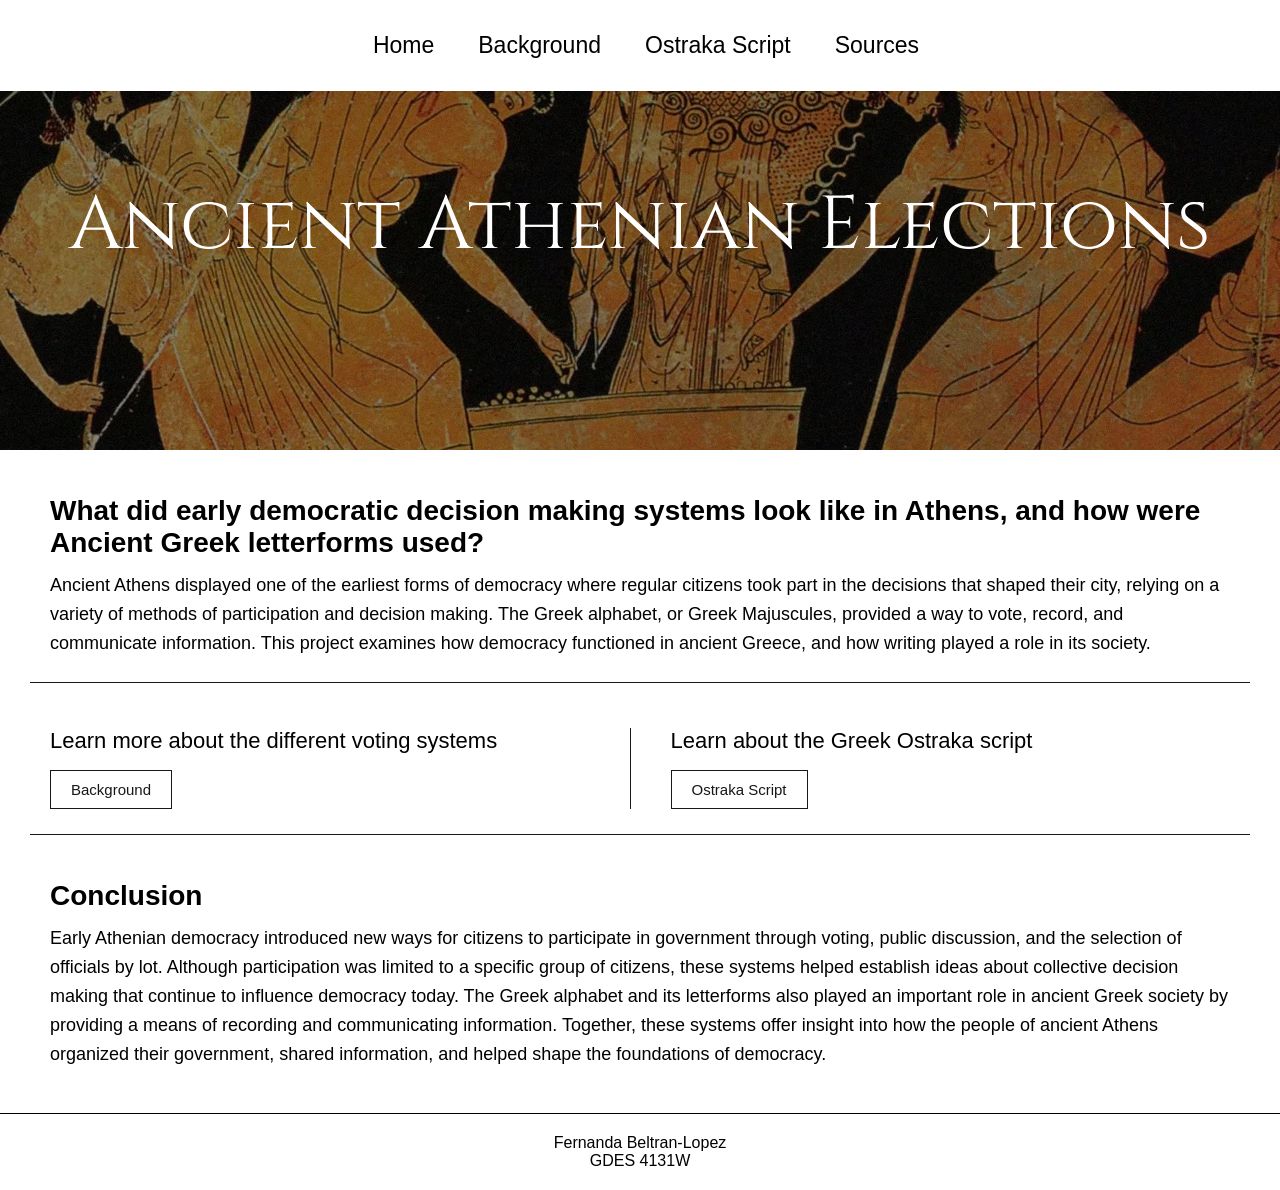
<file: index.html>
<!DOCTYPE html>
<html lang="en">
<head>
    <meta charset="UTF-8">
    <meta name="viewport" content="width=device-width, initial-scale=1.0">
    <title>Home</title>

    <!--Cinzel Font-->
    <link rel="preconnect" href="https://fonts.googleapis.com">
    <link rel="preconnect" href="https://fonts.gstatic.com" crossorigin>
    <link href="https://fonts.googleapis.com/css2?family=Cinzel:wght@400..900&display=swap" rel="stylesheet">

    <link rel="stylesheet" href="rpone.css">
</head>
<body>
    
    <!--Hero Image-->
    <nav>
        <p>Home</p>
        <a href="background.html">Background</a>
        <a href="ostraka.html">Ostraka Script</a>
        <a href="sources.html">Sources</a>
    </nav>
    <section class="hero">
        <div class="hero-text">
            <h1>Ancient Athenian Elections</h1>
        </div>
    </section>

    <!--Intro Paragraph-->
    <section class="intro-section">
        <h2 class="intro-heading">What did early democratic decision making systems look like in Athens, and how were Ancient Greek letterforms used?</h2>
        <p class="intro">
            Ancient Athens displayed one of the earliest forms of democracy where regular citizens took part in the decisions that shaped their city, relying on a variety of methods of participation and decision making. The Greek alphabet, or Greek Majuscules, provided a way to vote, record, and communicate information. This project examines how democracy functioned in ancient Greece, and how writing played a role in its society.
        </p>
    </section>

    <!--Split Coloumn-->
    <section class="split-section">
        <div class="split-column">
            <h2 class="split-heading">Learn more about the different voting systems</h2>
            <a href="background.html" class="split-button">
                Background
            </a>
        </div>
        <div class="split-column">
            <h2 class="split-heading">Learn about the Greek Ostraka script</h2>
            <a href="ostraka.html" class="split-button">
                Ostraka Script
            </a>
        </div>
    </section>

    <!--Conclusion Paragraph-->
    <section class="conclusion-section">
        <h2 class="conclusion-heading">Conclusion</h2>
        <p class="conclusion">
            Early Athenian democracy introduced new ways for citizens to participate in government through voting, public discussion, and the selection of officials by lot. Although participation was limited to a specific group of citizens, these systems helped establish ideas about collective decision making that continue to influence democracy today. The Greek alphabet and its letterforms also played an important role in ancient Greek society by providing a means of recording and communicating information. Together, these systems offer insight into how the people of ancient Athens organized their government, shared information, and helped shape the foundations of democracy.
        </p>
    </section>

    <!--Footer-->
    <style>
        .footer {
            position: relative;
            left: 0;
            bottom: 0;
            width: 100%;
            background-color: white;
            color: black;
            text-align: center;
        }
    </style>

    <div class="footer">
        <p>Fernanda Beltran-Lopez</p>
        <p>GDES 4131W</p>
    </div>
    
</body>
</html>
</file>
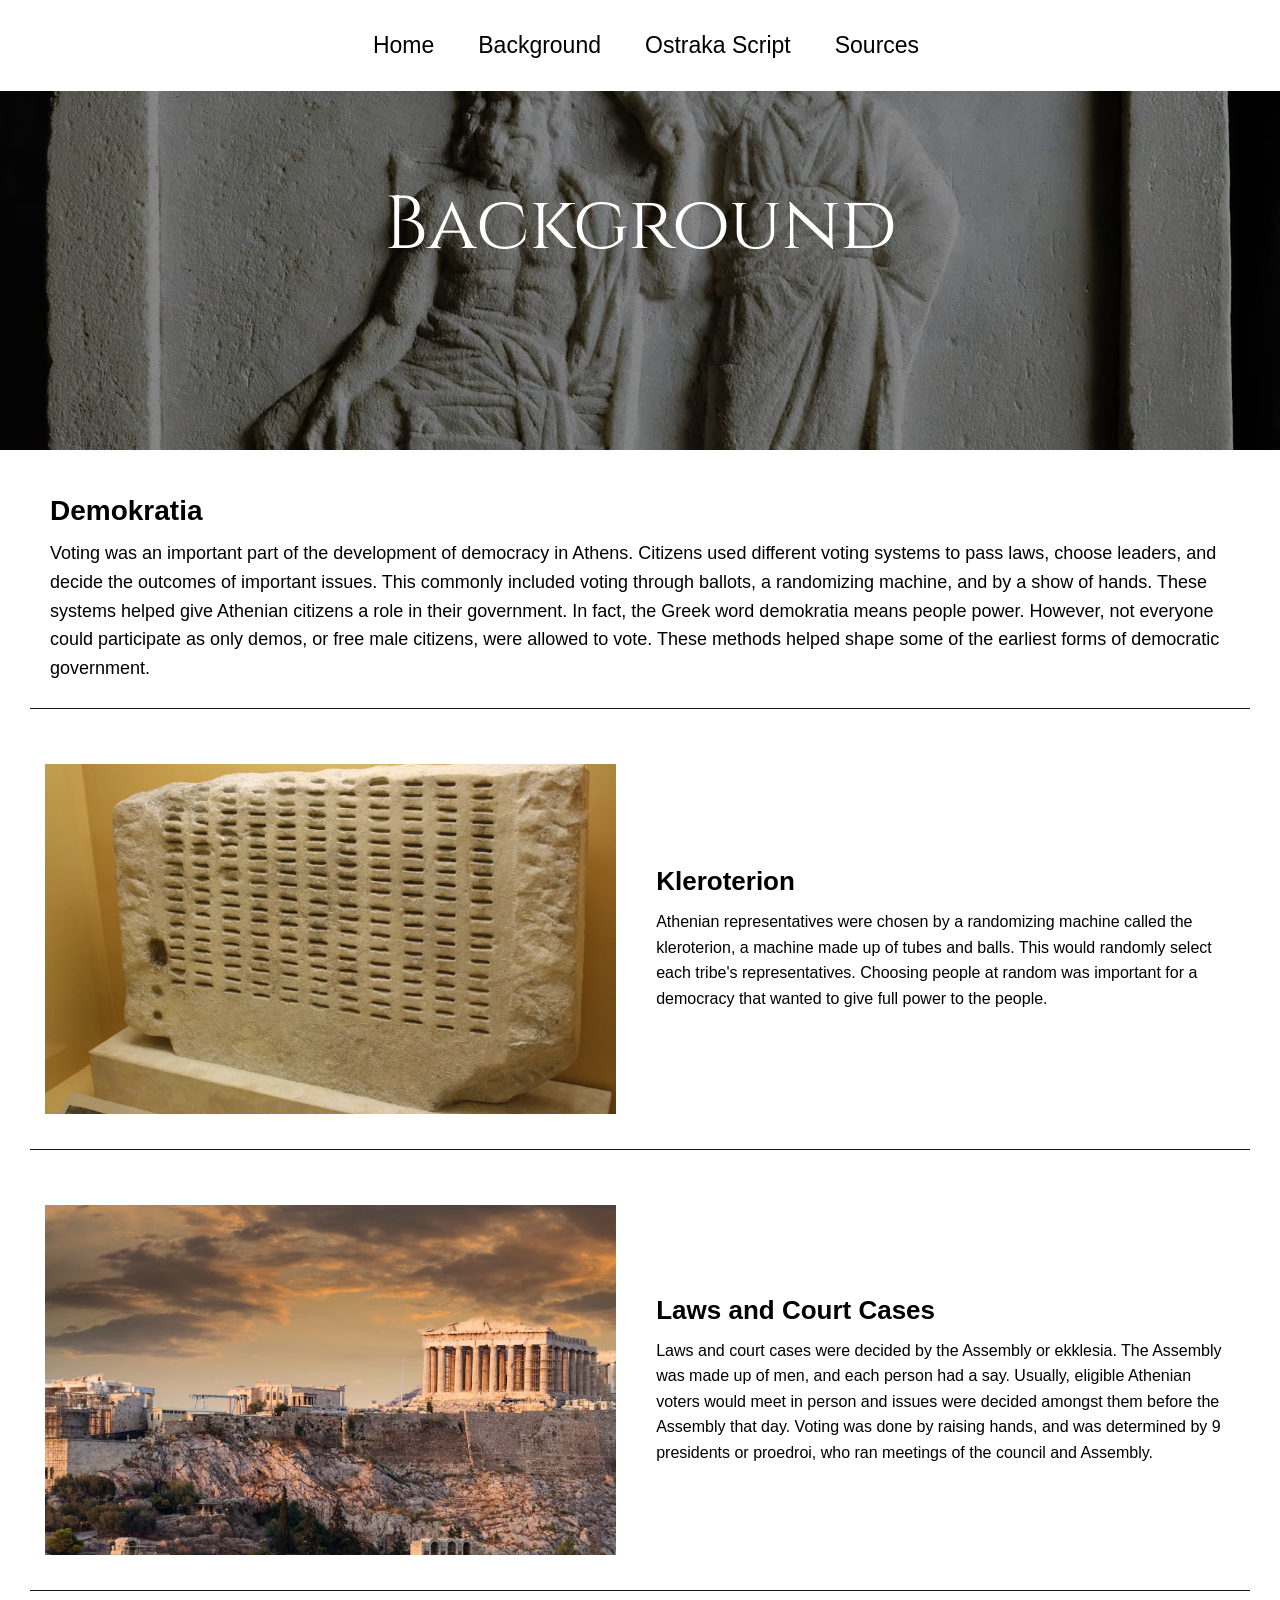
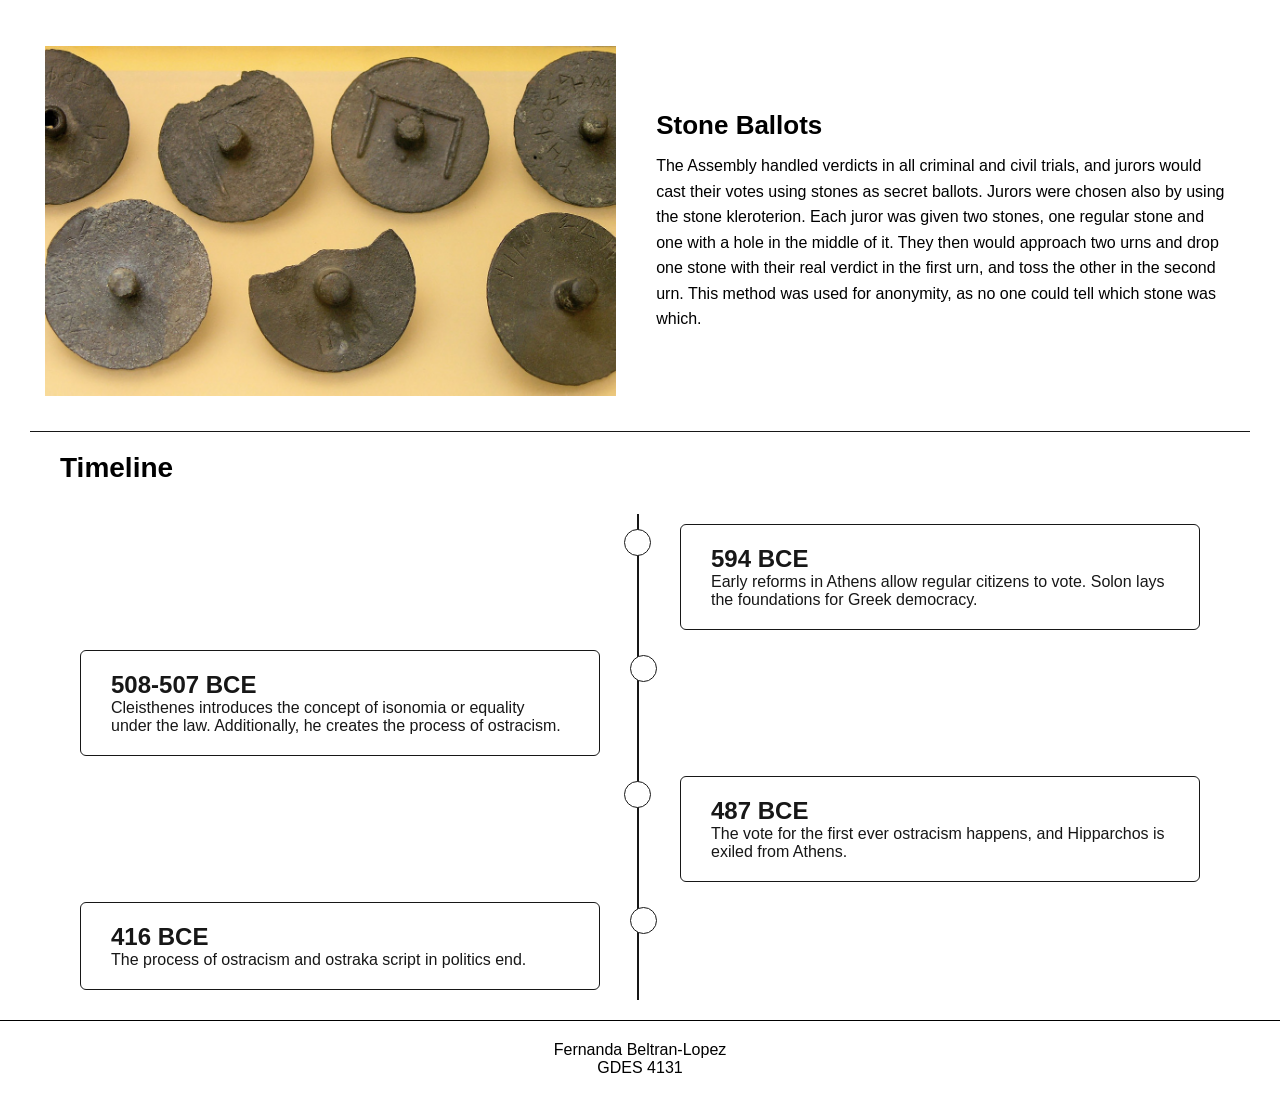
<file: background.html>
<!DOCTYPE html>
<html lang="en">
<head>
    <meta charset="UTF-8">
    <meta name="viewport" content="width=device-width, initial-scale=1.0">
    <title>Background</title>

    <!--Cinzel Font-->
    <link rel="preconnect" href="https://fonts.googleapis.com">
    <link rel="preconnect" href="https://fonts.gstatic.com" crossorigin>
    <link href="https://fonts.googleapis.com/css2?family=Cinzel:wght@400..900&display=swap" rel="stylesheet">

    <link rel="stylesheet" href="rpone.css">
</head>
<body>

    <!--Hero Image-->
    <nav>
        <a href="index.html">Home</a>
        <p>Background</p>
        <a href="ostraka.html">Ostraka Script</a>
        <a href="sources.html">Sources</a>
    </nav>
    <section class="background-hero">
        <div class="background-hero-text">
            <h1>Background</h1>
        </div>
    </section>

    <!--Background Paragraph-->
    <section class="background-section">
        <h2 class="background-heading">Demokratia</h2>
        <p class="background">
            Voting was an important part of the development of democracy in Athens. Citizens used different voting systems to pass laws, choose leaders, and decide the outcomes of important issues. This commonly included voting through ballots, a randomizing machine, and by a show of hands. These systems helped give Athenian citizens a role in their government. In fact, the Greek word demokratia means people power. However, not everyone could participate as only demos, or free male citizens, were allowed to vote. These methods helped shape some of the earliest forms of democratic government.
        </p>
    </section>

    <!--Image and Text Section-->
    <section class="image-text-section">
        <img src="stone-kleroteria.png" alt="Image of..." class="image-text-photo">

        <div class="image-text-content">
            <h2>Kleroterion</h2>
            <p>Athenian representatives were chosen by a randomizing machine called the kleroterion, a machine made up of tubes and balls. This would randomly select each tribe's representatives. Choosing people at random was important for a democracy that wanted to give full power to the people.</p>
        </div>
    </section>

    <section class="image-text-section">
        <img src="ancient-greece-acropolis-gettyimages.jpg" alt="Image of..." class="image-text-photo">

        <div class="image-text-content">
            <h2>Laws and Court Cases</h2>
            <p>Laws and court cases were decided by the Assembly or ekklesia. The Assembly was made up of men, and each person had a say. Usually, eligible Athenian voters would meet in person and issues were decided amongst them before the Assembly that day. Voting was done by raising hands, and was determined by 9 presidents or proedroi, who ran meetings of the council and Assembly.</p>
        </div>
    </section>

    <section class="image-text-section">
        <img src="stone-ballots.jpg" alt="Image of..." class="image-text-photo">

        <div class="image-text-content">
            <h2>Stone Ballots</h2>
            <p>The Assembly handled verdicts in all criminal and civil trials, and jurors would cast their votes using stones as secret ballots. Jurors were chosen also by using the stone kleroterion. Each juror was given two stones, one regular stone and one with a hole in the middle of it. They then would approach two urns and drop one stone with their real verdict in the first urn, and toss the other in the second urn. This method was used for anonymity, as no one could tell which stone was which.</p>
        </div>
    </section>

    <!--Timeline-->
    <h2 class="timeline-heading">Timeline</h2>

    <div class="timeline">
        <div class="container right">
            <div class="content">
                <h2>594 BCE</h2>
                <p>Early reforms in Athens allow regular citizens to vote. Solon lays the foundations for Greek democracy.</p>
            </div>
        </div>
        <div class="container left">
            <div class="content">
                <h2>508-507 BCE</h2>
                <p>Cleisthenes introduces the concept of isonomia or equality under the law. Additionally, he creates the process of ostracism.</p>
            </div>
        </div>
        <div class="container right">
            <div class="content">
                <h2>487 BCE</h2>
                <p>The vote for the first ever ostracism happens, and Hipparchos is exiled from Athens.</p>
            </div>
        </div>
        <div class="container left">
            <div class="content">
                <h2>416 BCE</h2>
                <p>The process of ostracism and ostraka script in politics end.</p>
            </div>
        </div>
    </div>

    <!--Footer-->
    <style>
        .footer {
            position: relative;
            left: 0;
            bottom: 0;
            width: 100%;
            background-color: white;
            color: black;
            text-align: center;
        }
    </style>

    <div class="footer">
        <p>Fernanda Beltran-Lopez</p>
        <p>GDES 4131</p>
    </div>

</body>
</html>
</file>
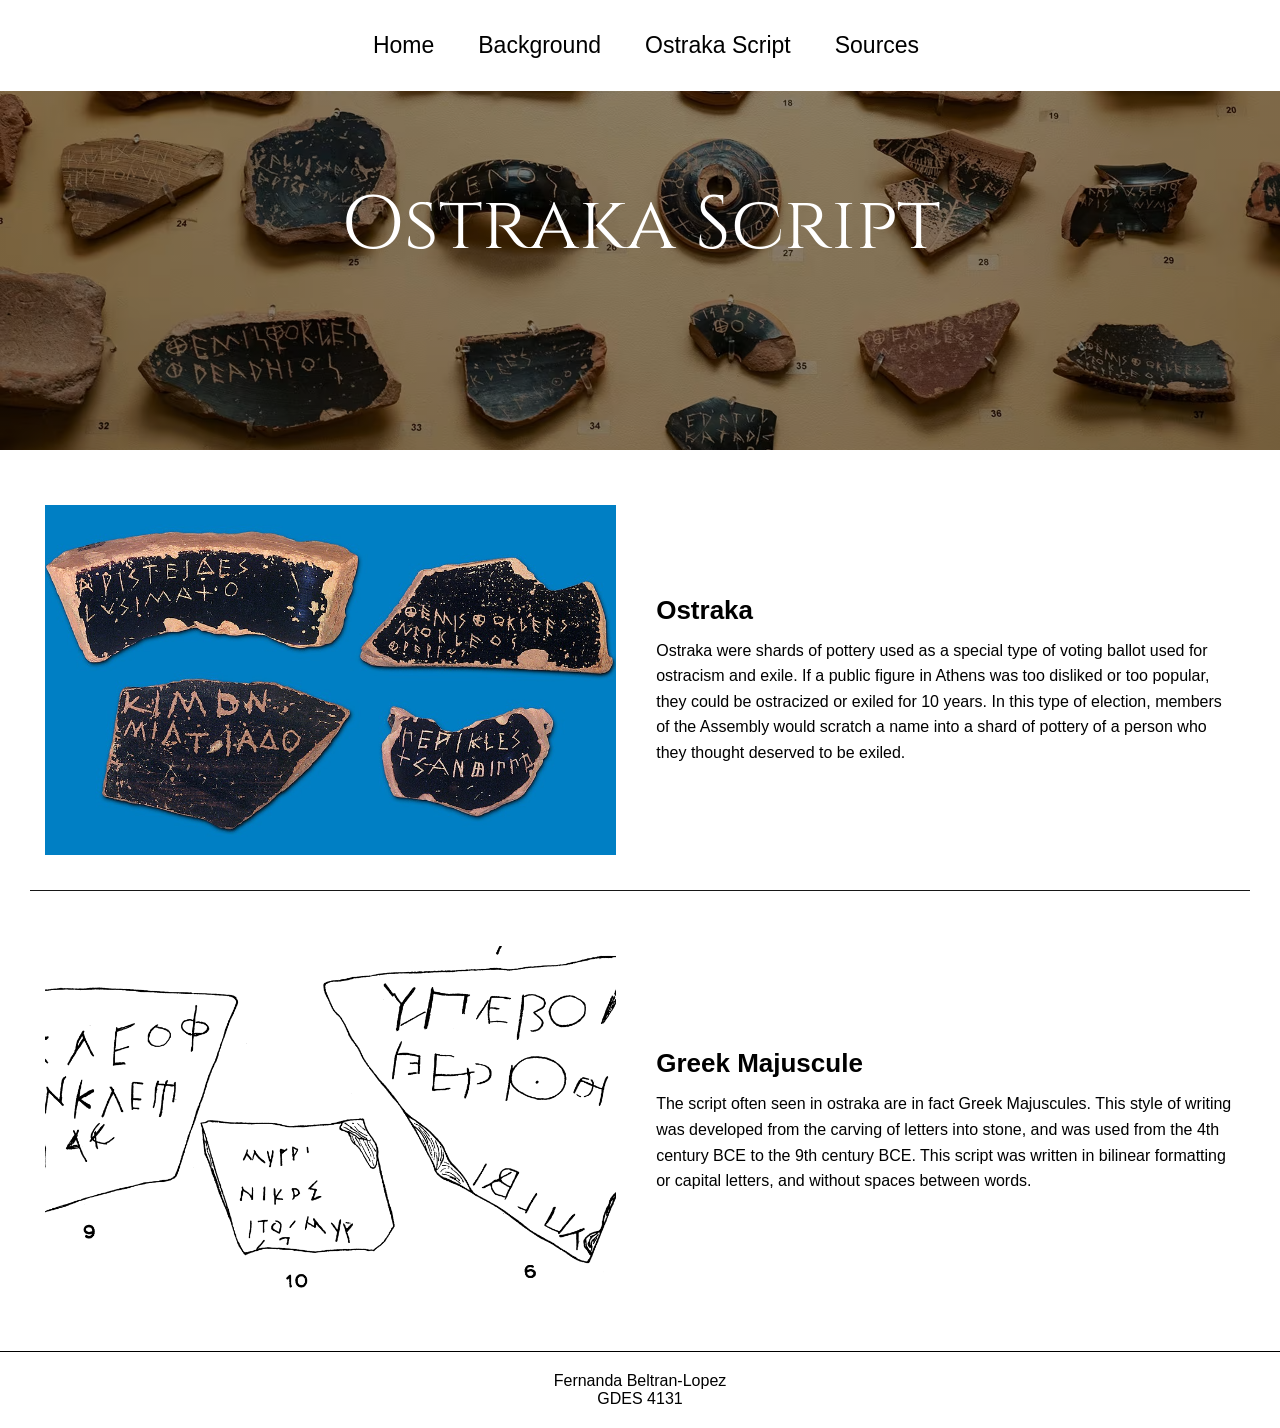
<file: ostraka.html>
<!DOCTYPE html>
<html lang="en">
<head>
    <meta charset="UTF-8">
    <meta name="viewport" content="width=device-width, initial-scale=1.0">
    <title>Ostraka Script</title>

    <!--Cinzel Font-->
    <link rel="preconnect" href="https://fonts.googleapis.com">
    <link rel="preconnect" href="https://fonts.gstatic.com" crossorigin>
    <link href="https://fonts.googleapis.com/css2?family=Cinzel:wght@400..900&display=swap" rel="stylesheet">

    <link rel="stylesheet" href="rpone.css">
</head>
<body>

    <!--Hero Image-->
    <nav>
        <a href="index.html">Home</a>
        <a href="background.html">Background</a>
        <p>Ostraka Script</p>
        <a href="sources.html">Sources</a>
    </nav>
    <section class="ostraka-hero">
        <div class="ostraka-hero-text">
            <h1>Ostraka Script</h1>
        </div>
    </section>

    <!--Image and Text Section-->
    <section class="image-text-section">
        <img src="ostraka.jpg" alt="Image of..." class="image-text-photo">

        <div class="image-text-content">
            <h2>Ostraka</h2>
            <p>Ostraka were shards of pottery used as a special type of voting ballot used for ostracism and exile. If a public figure in Athens was too disliked or too popular, they could be ostracized or exiled for 10 years. In this type of election, members of the Assembly would scratch a name into a shard of pottery of a person who they thought deserved to be exiled.</p>
        </div>
    </section>

    <section class="image-text-section" style="border-bottom: none;">
        <img src="ostraka-drawings.png" alt="Image of..." class="image-text-photo">

        <div class="image-text-content">
            <h2>Greek Majuscule</h2>
            <p>The script often seen in ostraka are in fact Greek Majuscules. This style of writing was developed from the carving of letters into stone, and was used from the 4th century BCE to the 9th century BCE. This script was written in bilinear formatting or capital letters, and without spaces between words.</p>
        </div>
    </section>

    <!--Footer-->
    <style>
        .footer {
            position: relative;
            left: 0;
            bottom: 0;
            width: 100%;
            background-color: white;
            color: black;
            text-align: center;
        }
    </style>

    <div class="footer">
        <p>Fernanda Beltran-Lopez</p>
        <p>GDES 4131</p>
    </div>
    
</body>
</html>
</file>
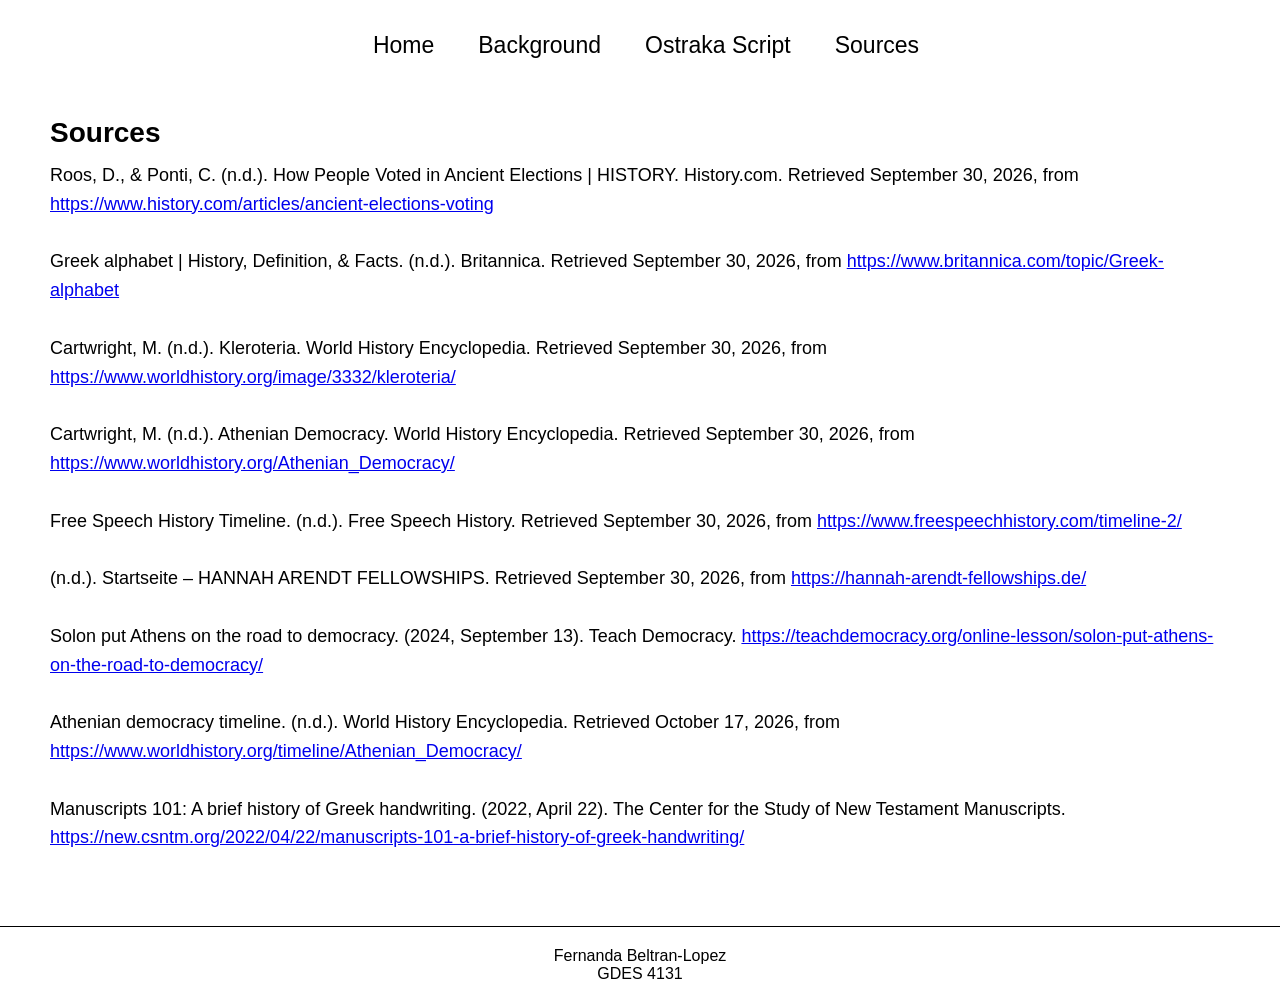
<file: sources.html>
<!DOCTYPE html>
<html lang="en">
<head>
    <meta charset="UTF-8">
    <meta name="viewport" content="width=device-width, initial-scale=1.0">
    <title>Sources</title>
    <link rel="stylesheet" href="rpone.css">
</head>
<body>
    <nav>
        <a href="index.html">Home</a>
        <a href="background.html">Background</a>
        <a href="ostraka.html">Ostraka Script</a>
        <p>Sources</p>
    </nav>
    <br>
    <br>
    <br>
    <br> 
    <section class="intro-section" style="border-bottom: none;">
        <h2 class="intro-heading">Sources</h2>
        <p class="intro">

Roos, D., &amp; Ponti, C. (n.d.). How People Voted in Ancient Elections | HISTORY. History.com. Retrieved September 30, 2026, from
<a href="https://www.history.com/articles/ancient-elections-voting" target="_blank">https://www.history.com/articles/ancient-elections-voting</a>
<br><br>

Greek alphabet | History, Definition, &amp; Facts. (n.d.). Britannica. Retrieved September 30, 2026, from
<a href="https://www.britannica.com/topic/Greek-alphabet" target="_blank">https://www.britannica.com/topic/Greek-alphabet</a>
<br><br>

Cartwright, M. (n.d.). Kleroteria. World History Encyclopedia. Retrieved September 30, 2026, from
<a href="https://www.worldhistory.org/image/3332/kleroteria/" target="_blank">https://www.worldhistory.org/image/3332/kleroteria/</a>
<br><br>

Cartwright, M. (n.d.). Athenian Democracy. World History Encyclopedia. Retrieved September 30, 2026, from
<a href="https://www.worldhistory.org/Athenian_Democracy/" target="_blank">https://www.worldhistory.org/Athenian_Democracy/</a>
<br><br>

Free Speech History Timeline. (n.d.). Free Speech History. Retrieved September 30, 2026, from
<a href="https://www.freespeechhistory.com/timeline-2/" target="_blank">https://www.freespeechhistory.com/timeline-2/</a>
<br><br>

(n.d.). Startseite – HANNAH ARENDT FELLOWSHIPS. Retrieved September 30, 2026, from
<a href="https://hannah-arendt-fellowships.de/" target="_blank">https://hannah-arendt-fellowships.de/</a>
<br><br>

Solon put Athens on the road to democracy. (2024, September 13). Teach Democracy.
<a href="https://teachdemocracy.org/online-lesson/solon-put-athens-on-the-road-to-democracy/" target="_blank">https://teachdemocracy.org/online-lesson/solon-put-athens-on-the-road-to-democracy/</a>
<br><br>

Athenian democracy timeline. (n.d.). World History Encyclopedia. Retrieved October 17, 2026, from
<a href="https://www.worldhistory.org/timeline/Athenian_Democracy/" target="_blank">https://www.worldhistory.org/timeline/Athenian_Democracy/</a>
<br><br>

Manuscripts 101: A brief history of Greek handwriting. (2022, April 22). The Center for the Study of New Testament Manuscripts.
<a href="https://new.csntm.org/2022/04/22/manuscripts-101-a-brief-history-of-greek-handwriting/" target="_blank">https://new.csntm.org/2022/04/22/manuscripts-101-a-brief-history-of-greek-handwriting/</a>
<br><br>

    </p>
    </section>

    <!--Footer-->
    <style>
        .footer {
            position: relative;
            left: 0;
            bottom: 0;
            width: 100%;
            background-color: white;
            color: black;
            text-align: center;
        }
    </style>

    <div class="footer">
        <p>Fernanda Beltran-Lopez</p>
        <p>GDES 4131</p>
    </div>
</body>
</html>
</file>
<file: rpone.css>
* {
    margin: 0;
    padding: 0;
    box-sizing: border-box;
}
body {
    font-family: Helvetica, sans-serif;
    font-size: 16px;
}
body, html {
    height: 100%;
}

/* Home page hero */
.hero {
    width: 100%;
    height: 50vh;
    background: linear-gradient(rgba(0,0,0,0.45), rgba(0,0,0,0.45)), url(ancient-elections.png) center/cover no-repeat;
    position: relative;
    color: white;
}
.hero-text {
    position: absolute;
    top: 50%;
    left: 50%;
    transform: translate(-50%, -50%);
    text-align: center;
    width: 100%;
}
.hero-text h1 {
    font-family: 'Cinzel', serif;
    font-size: 75px;
    font-weight: 350;
}

/* Background page hero */
.background-hero {
    width: 100%;
    height: 50vh;
    background: linear-gradient(rgba(0,0,0,0.45), rgba(0,0,0,0.45)), url(ancient-greek-democracy.jpg) center/cover no-repeat;
    position: relative;
    color: white;
}
.background-hero-text {
    position: absolute;
    top: 50%;
    left: 50%;
    transform: translate(-50%, -50%);
    text-align: center;
    width: 100%;
}
.background-hero-text h1 {
    font-family: 'Cinzel', serif;
    font-size: 75px;
    font-weight: 350;
}

/* Ostraka page hero */
.ostraka-hero {
    width: 100%;
    height: 50vh;
    background: linear-gradient(rgba(0,0,0,0.45), rgba(0,0,0,0.45)), url(ostraka-voting-ancient-greece.png) center/cover no-repeat;
    position: relative;
    color: white;
}
.ostraka-hero-text {
    position: absolute;
    top: 50%;
    left: 50%;
    transform: translate(-50%, -50%);
    text-align: center;
    width: 100%;
}
.ostraka-hero-text h1 {
    font-family: 'Cinzel', serif;
    font-size: 75px;
    font-weight: 350;
}

/* Navigation */
nav {
    position: fixed;
    width: 100%;
    box-sizing: border-box;
    display: flex;
    justify-content: center;
    gap: 2rem;
    padding: 2rem 3rem;
    z-index: 2;
    background-color: white;
    cursor: pointer;
}
nav a, nav p {
    margin-left: 12px;
    text-decoration: none;
    color: black;
    font-size: 23px;
}
nav a:hover, nav p:hover {
    text-decoration: underline;
    text-underline-offset: 5px;
}

/* Footer */
.footer {
    border-top: 1px solid black;
    margin-top: 20px;
    padding: 20px;
}

/* Intro Paragraph */
.intro {
    text-align: left;
    font-size: 18px;
    line-height: 1.6;
    margin: 0;
}
.intro-section {
    border-top: transparent;
    border-bottom: 1px solid rgb(23, 23, 23);
    padding: 25px 20px;
    margin: 20px 30px;
}
.intro-heading {
    text-align: left;
    font-size: 28px;
    margin: 0 0 12px;
}

/* Split Coloumn Home Page */
.split-section {
    display: flex;
    flex-direction: row;
    align-items: stretch;
    gap: 40px;
    margin: 20px 30px;
    padding: 25px 20px;
    border-bottom: 1px solid rgb(23, 23, 23);
    box-sizing: border-box;
}
.split-column {
    flex: 1 1 0;
    min-width: 0;
}
.split-column:first-child {
    border-right: 1px solid rgb(23, 23, 23);
    padding-right: 20px;
}
.split-heading {
    text-align: left;
    font-size: 22px;
    font-weight: 400;
    margin: 0 0 16px;
}
.split-button {
    display: inline-block;
    padding: 10px 20px;
    background-color: transparent;
    color: rgb(23, 23, 23);
    border: 1px solid rgb(23, 23, 23);
    border-radius: 0;
    text-decoration: none;
    font-size: 15px;
    font-weight: 400;
    transition: background-color 0.2s ease;
}
.split-button:hover {
    background-color: rgb(23, 23, 23);
    color: white;
}

/* Conclusion Paragraph */
.conclusion {
    text-align: left;
    font-size: 18px;
    line-height: 1.6;
    margin: 0;
}
.conclusion-section {
    padding: 25px 20px;
    margin: 20px 30px;
}
.conclusion-heading {
    text-align: left;
    font-size: 28px;
    margin: 0 0 12px;
}

/* Background Paragraph */
.background {
    text-align: left;
    font-size: 18px;
    line-height: 1.6;
    margin: 0;
}
.background-section {
    border-top: transparent;
    border-bottom: 1px solid rgb(23, 23, 23);
    padding: 25px 20px;
    margin: 20px 30px;
}
.background-heading {
    text-align: left;
    font-size: 28px;
    margin: 0 0 12px;
}

/* Image and Text 1 */
.image-text-section {
    display: flex;
    align-items: stretch;
    gap: 40px;
    padding: 35px 15px;
    margin: 20px 30px;
    border-bottom: 1px solid rgb(23, 23, 23);
}
.image-text-photo {
    width: 48%;
    height: 350px;
    object-fit: cover;
    flex-shrink: 0;
}
.image-text-content {
    flex: 1;
    align-self: center;
    text-align: left;
}
.image-text-content h2 {
    font-size: 26px;
    margin: 0 0 12px;
}
.image-text-content p {
    font-size: 16px;
    line-height: 1.6;
    margin: 0;
}
@media (max-width: 600px) {
    .image-text-content {
        flex-direction: column;
        gap: 20px;
    }
    .image-text-photo {
        width: 100%;
        height: 300px;
    }
}

/* Timeline */
.timeline {
    position: relative;
    max-width: 1200px;
    margin: 0 auto;
}
.timeline::after {
    content: '';
    position: absolute;
    width: 1.5px;
    background-color: rgb(23, 23, 23);
    top: 0;
    bottom: 0;
    left: 50%;
    margin-left: -3px;
}
.container {
    padding: 10px 40px;
    position: relative;
    background-color: inherit;
    width: 50%
}
.container::after {
    content: '';
    position: absolute;
    width: 25px;
    height: 25px;
    right: -17px;
    background-color: white;
    border: 1.5px solid rgb(23, 23, 23);
    top: 15px;
    border-radius: 50%;
    z-index: 1;
}
.left {
    left: 0;
}
.right {
    left: 50%;
}
.left::before {
    content: " ";
    height: 0;
    position: absolute;
    top: 22px;
    width: 0;
    z-index: 1;
    right: 30px;
    border: medium black;
    border-width: 10px 0 10px 10px;
    border-color: transparent transparent transparent black;
}
.right::before {
    content: " ";
    height: 0;
    position: absolute;
    top: 22px;
    width: 0;
    z-index: 1;
    left: 30px;
    border: medium white;
    border-width: 10px 10px 10px 0;
    border-color: transparent black transparent transparent;
}
.right::after {
    left: -16px;
}
.content {
    padding: 20px 30px;
    background-color: transparent;
    color: rgb(23, 23, 23);
    position: relative;
    border: 1px solid rgb(23, 23, 23);
    border-radius: 6px;
}
@media screen and (max-width: 600px) {
    .timeline::after {
        left: 31px;
    }
.container {
    width: 100%;
    padding-left: 70px;
    padding-right: 25px;
}
.container::before {
    left: 60px;
    border: medium solid white;
    border-width: 10px 10px 10px 0;
    border-color: transparent black transparent transparent
}
.left::after, .right::after {
    left: 15px;
}
.right {
    left: 0%
}
}
.timeline-heading {
    text-align: left;
    font-size: 28px;
    margin: 0 0 30px;
    padding-left: 60px;
}
</file>
